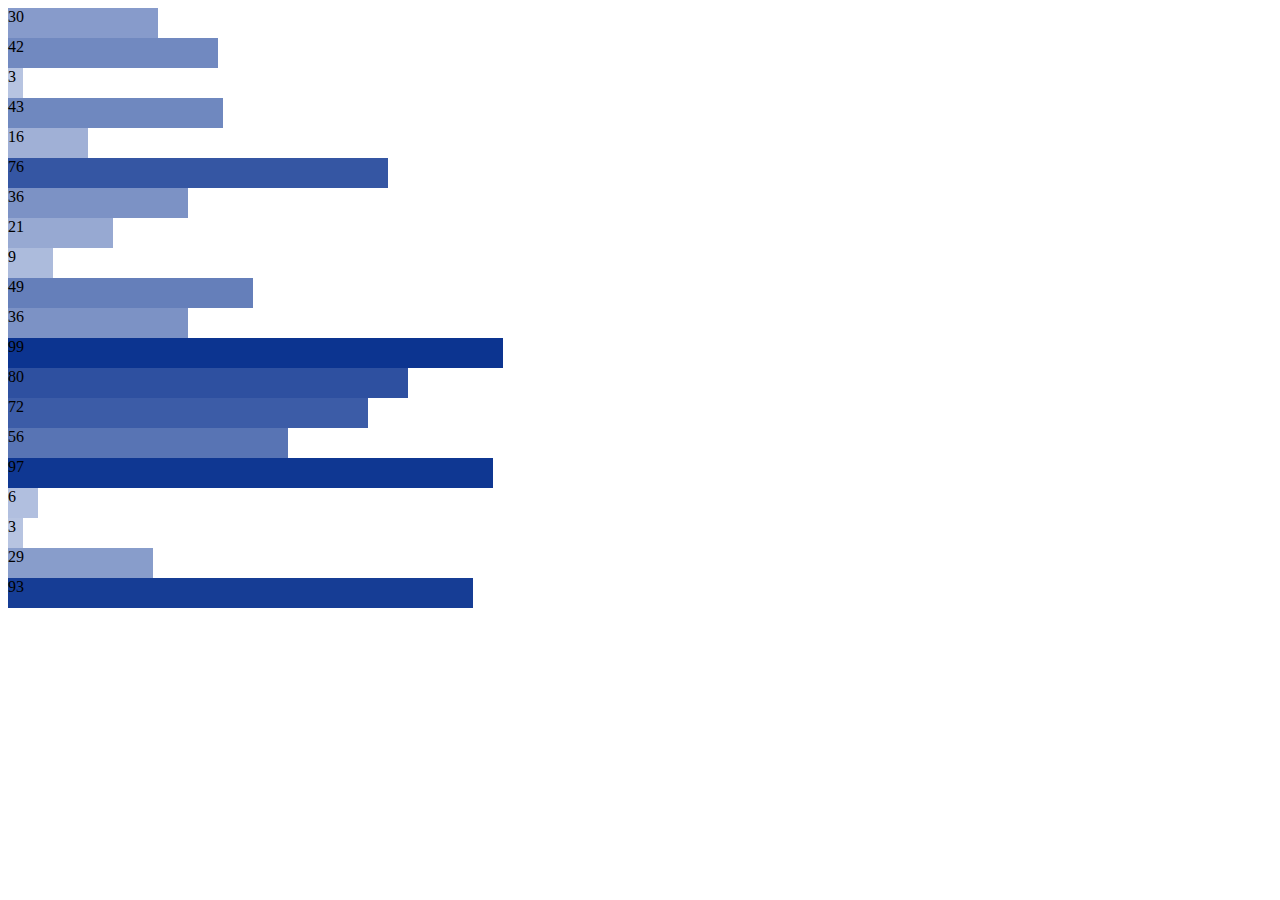
<file: public/barChart/index.html>
<!DOCTYPE html>
<html lang="en">
<head>
    <meta charset="UTF-8">
    <title>Random Chart</title>
</head>
<body>
<script src="../lib/d3.v4.min.js" type="text/javascript"></script>

<div class="container"></div>
<script src="visualize.js" type="text/javascript"></script>
</body>
</html>
</file>
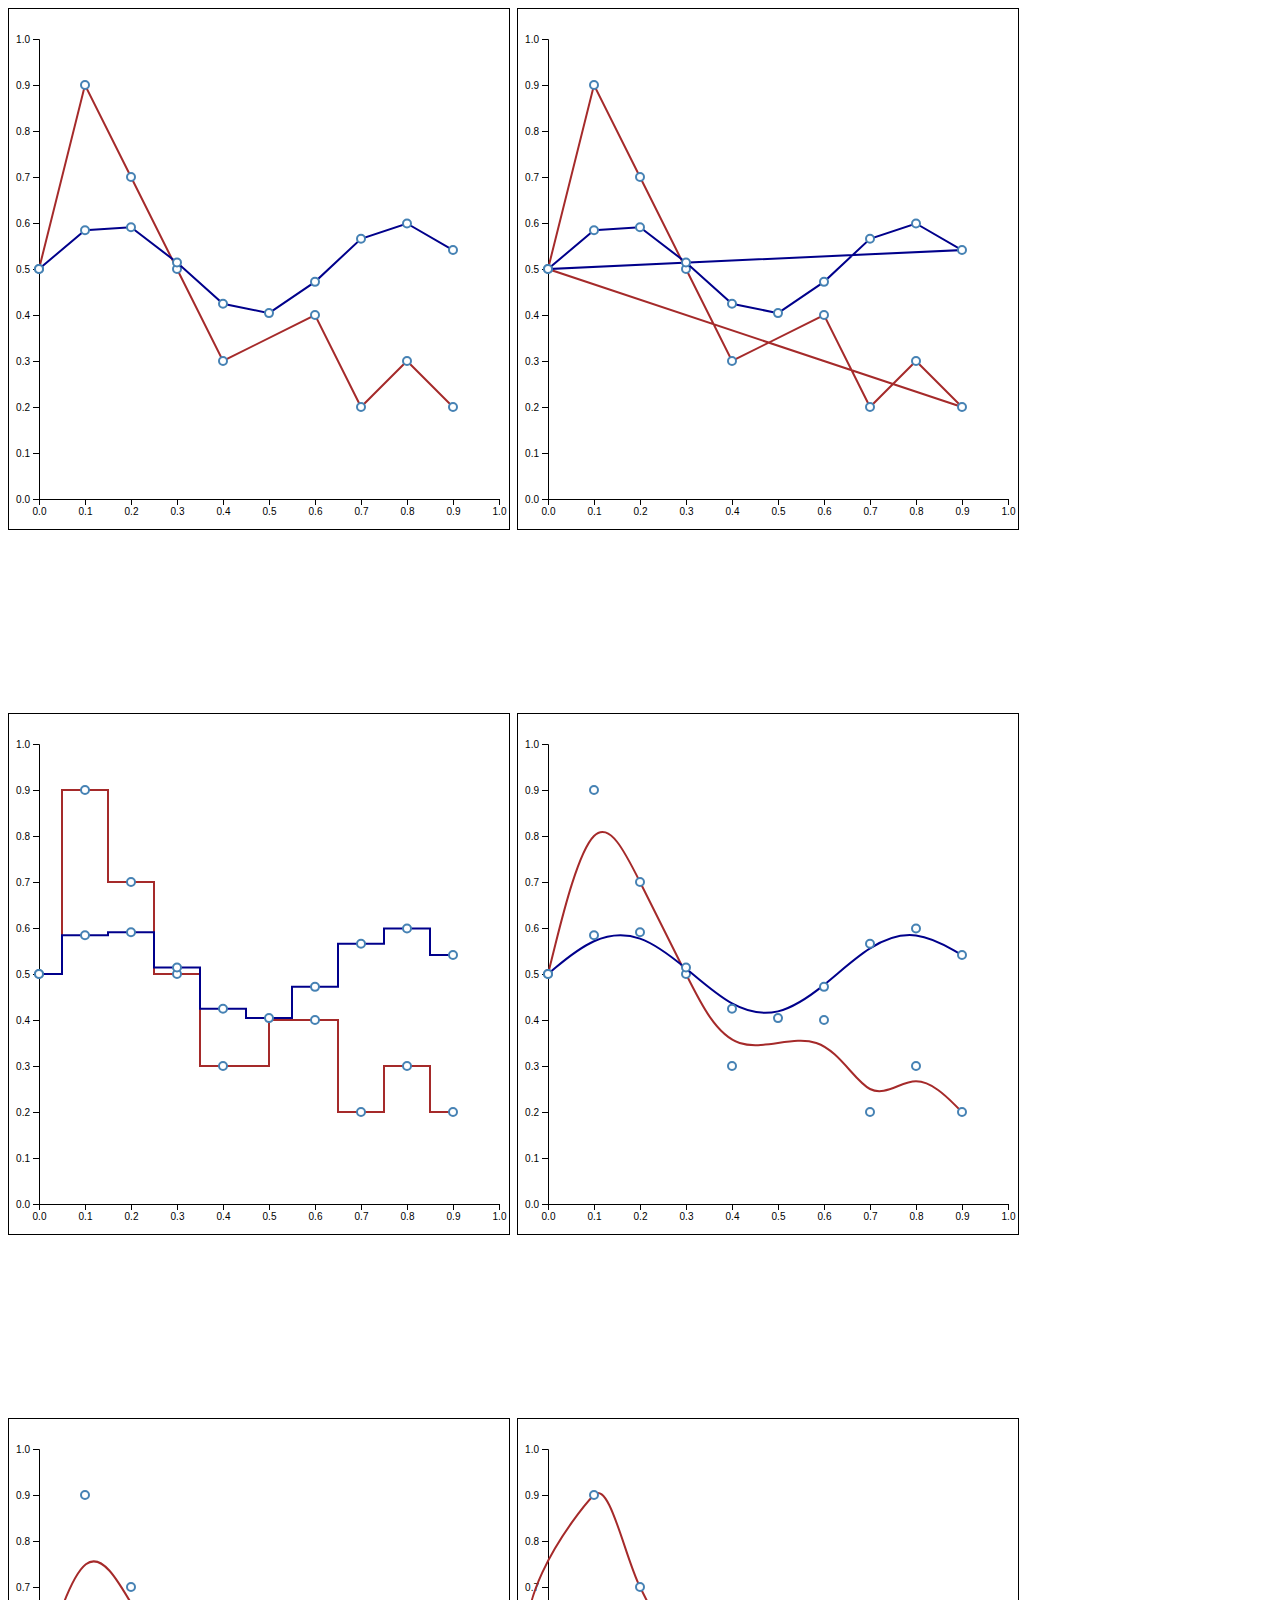
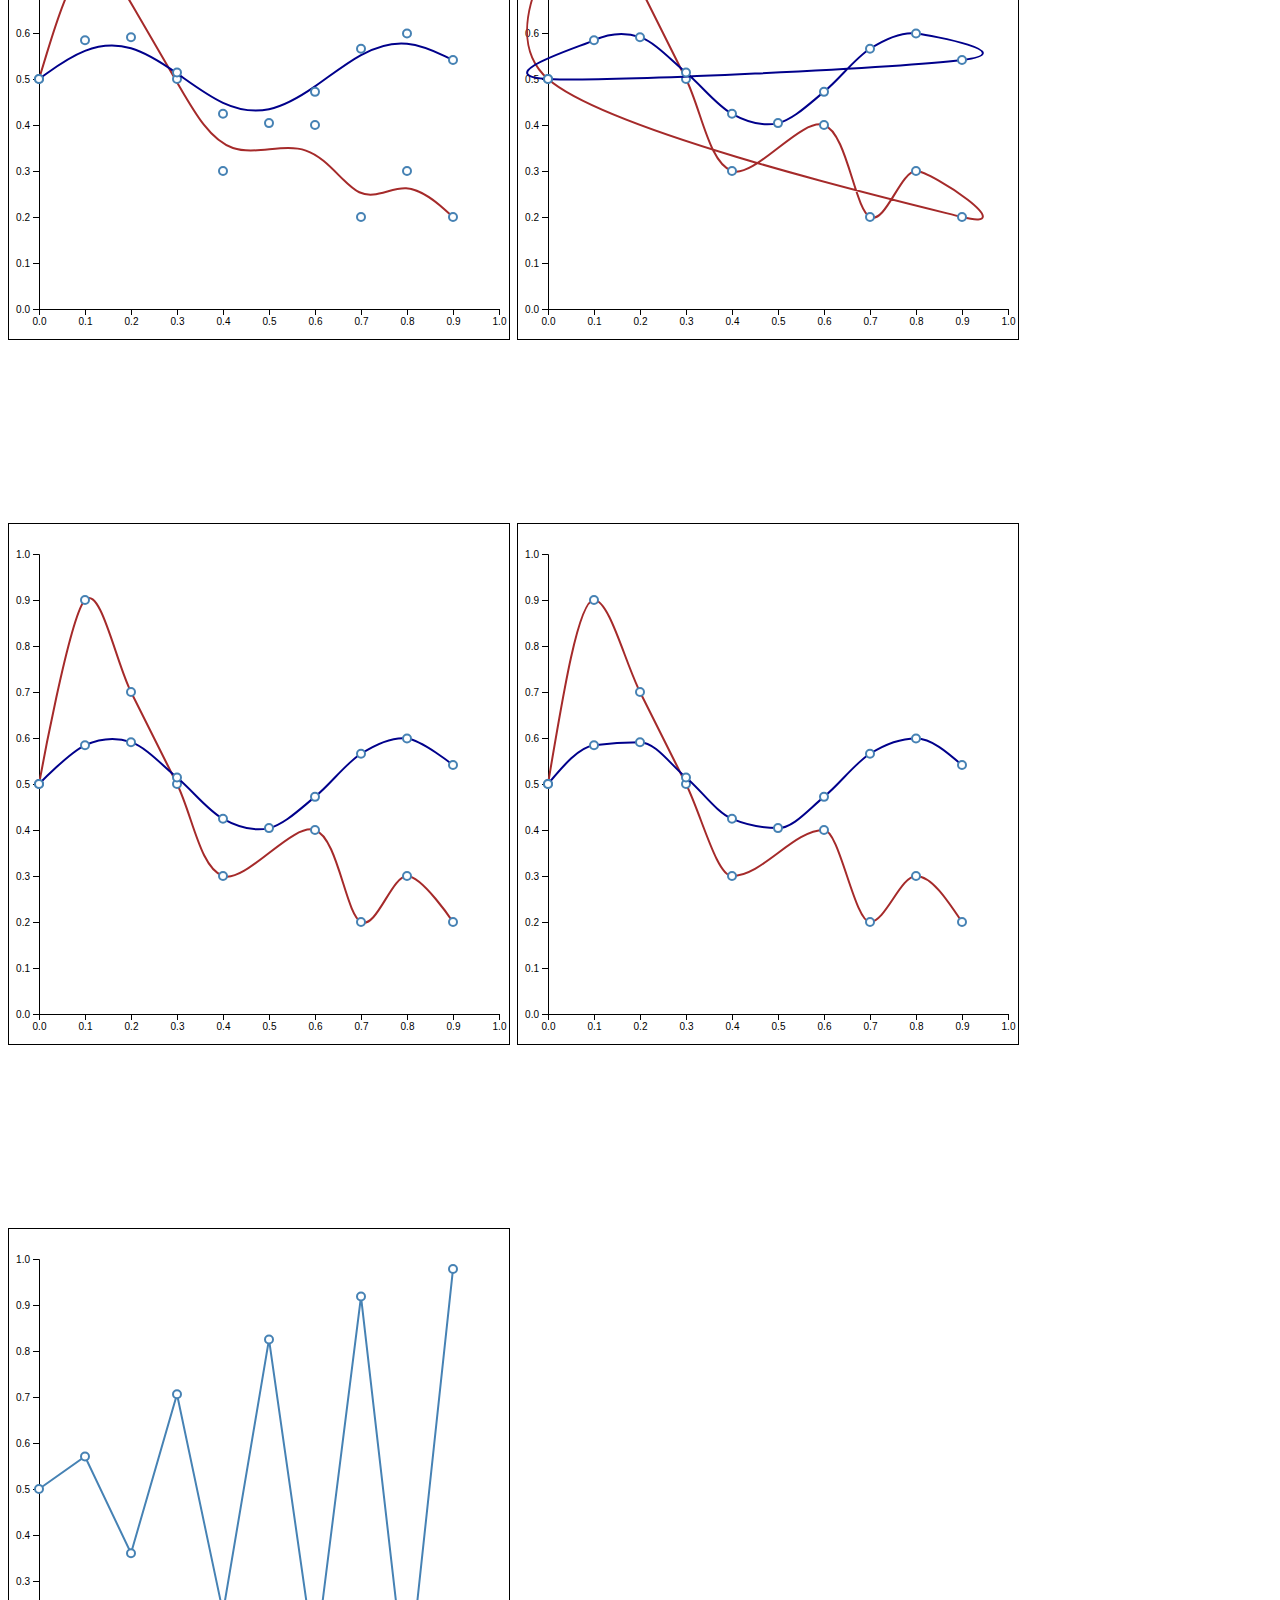
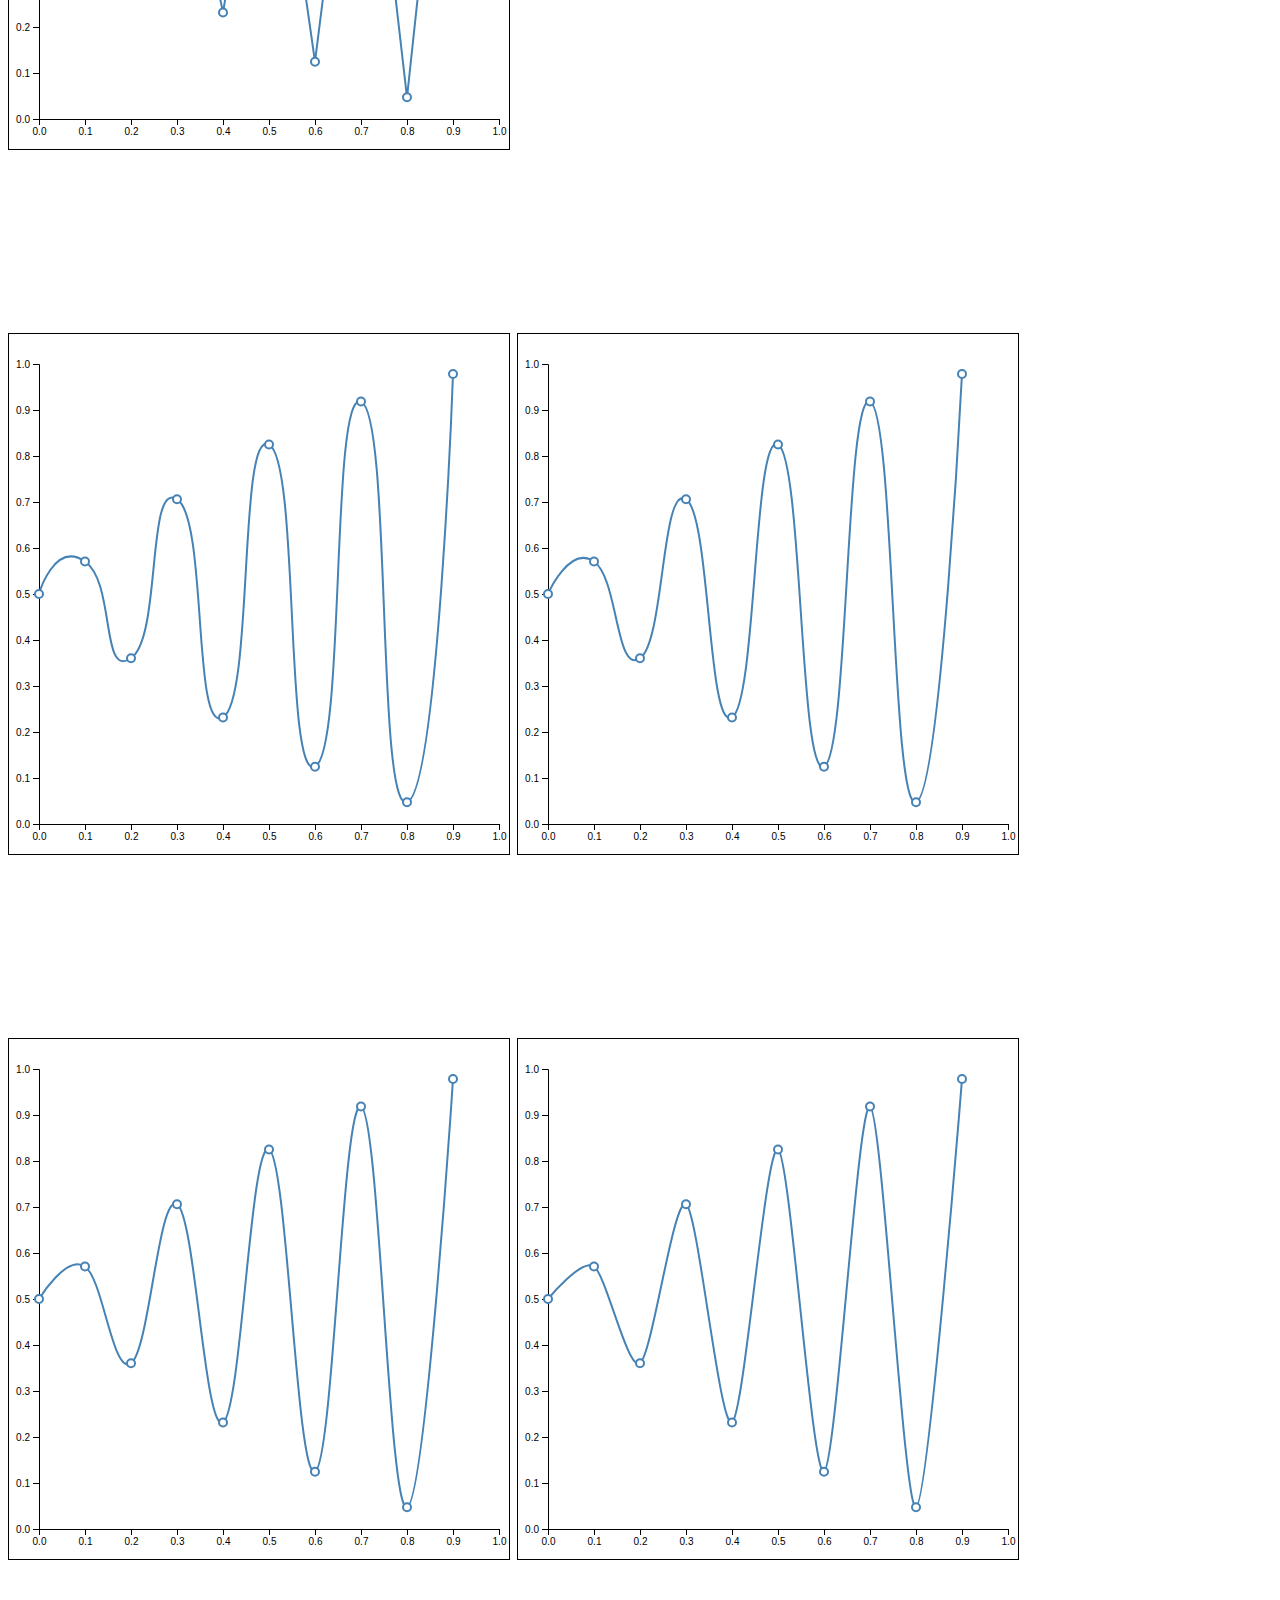
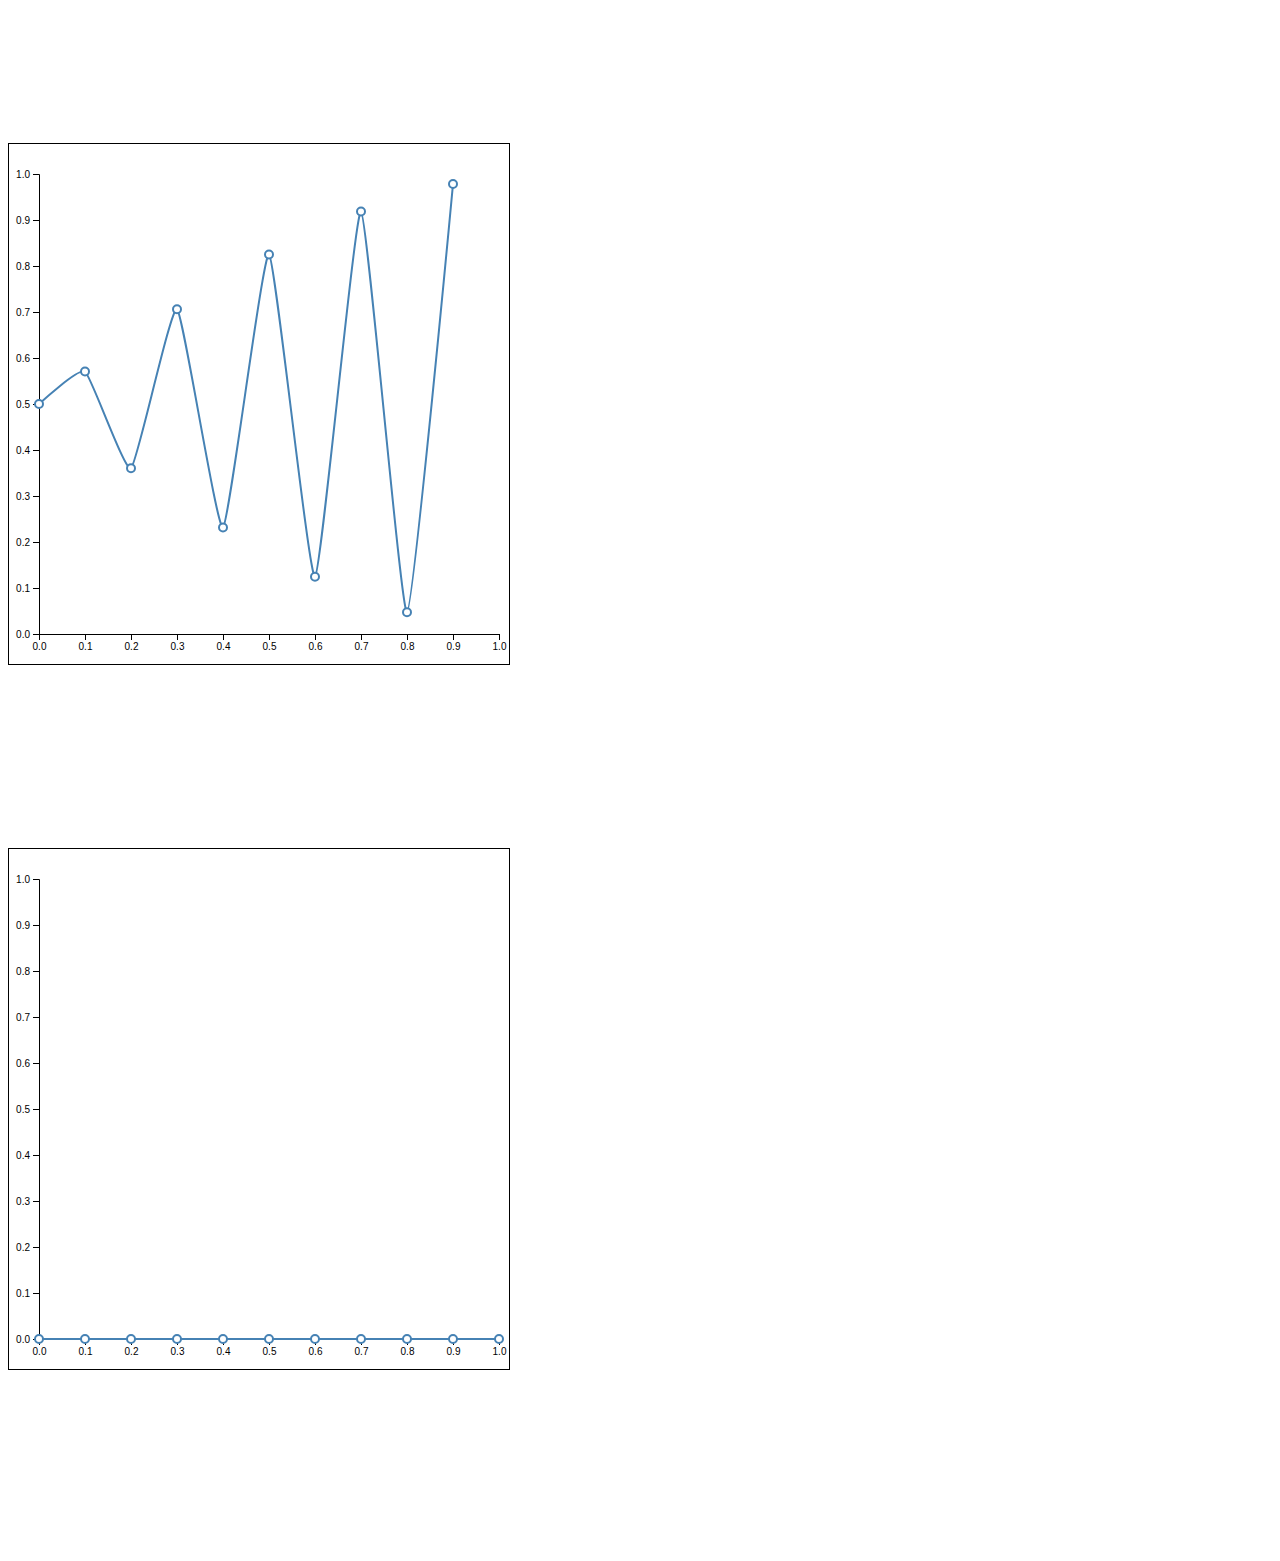
<file: public/lines/index.html>
<!DOCTYPE html>
<html lang="en">
<head>
    <meta charset="UTF-8">
    <title>Exercise 07</title>
    <link rel="stylesheet" type="text/css" href="style.css">
</head>
<body>
<script src="../lib/d3.v4.min.js" type="text/javascript"></script>

<div class="container"></div>
<script src="visualize.js" type="text/javascript"></script>
</body>
</html>
</file>
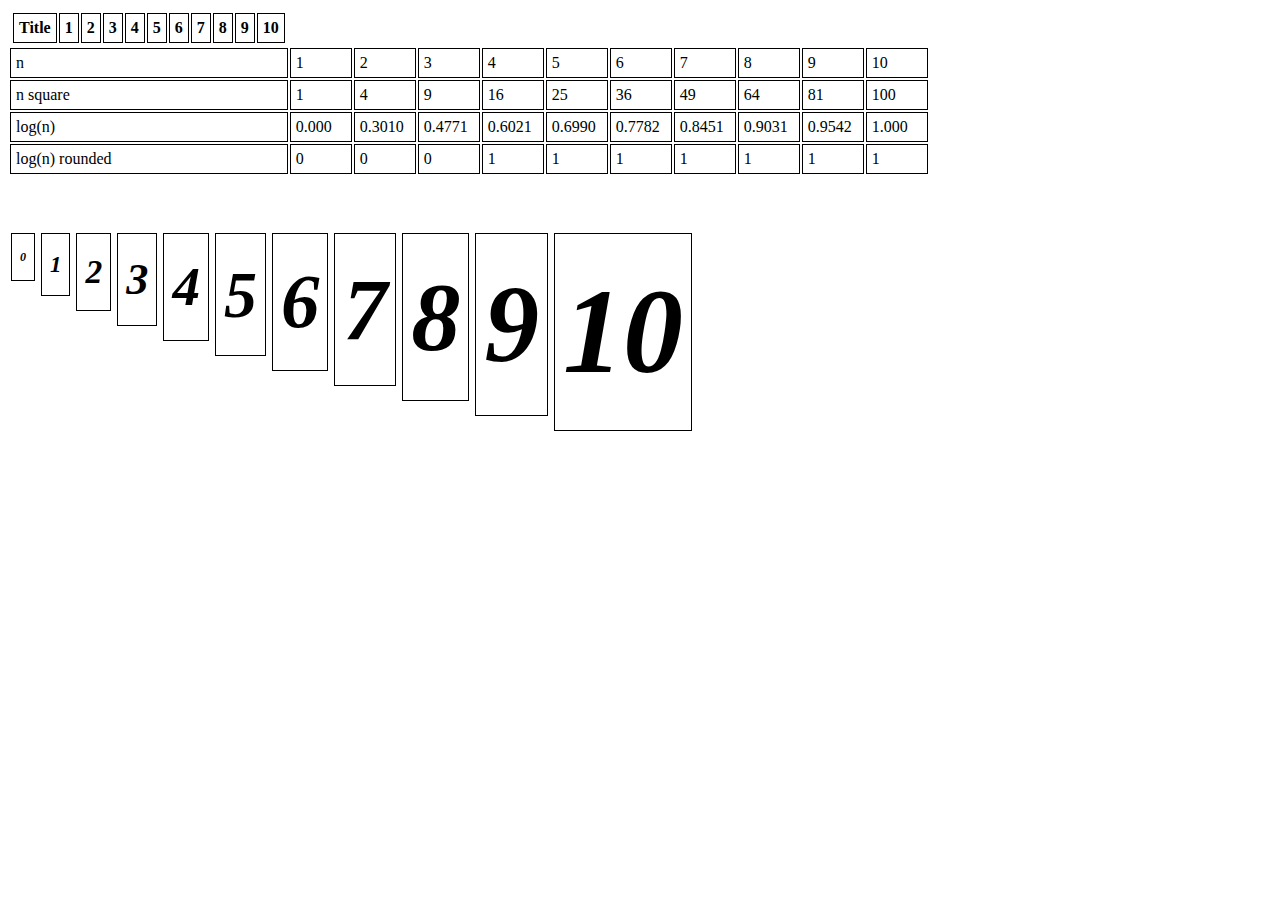
<file: public/Numbers/index.html>
<!DOCTYPE html>
<html lang="en">
<head>
    <meta charset="UTF-8">
    <title>Table</title>
    <link rel="stylesheet" type="text/css" href="style.css">
</head>
<body>
<script src="../lib/d3.v4.min.js" type="text/javascript"></script>

<div class="tableContainer"></div>
<br><br><br>
<div class="divContainer"></div>
<script src="visualize.js" type="text/javascript"></script>
</body>
</html>
</file>
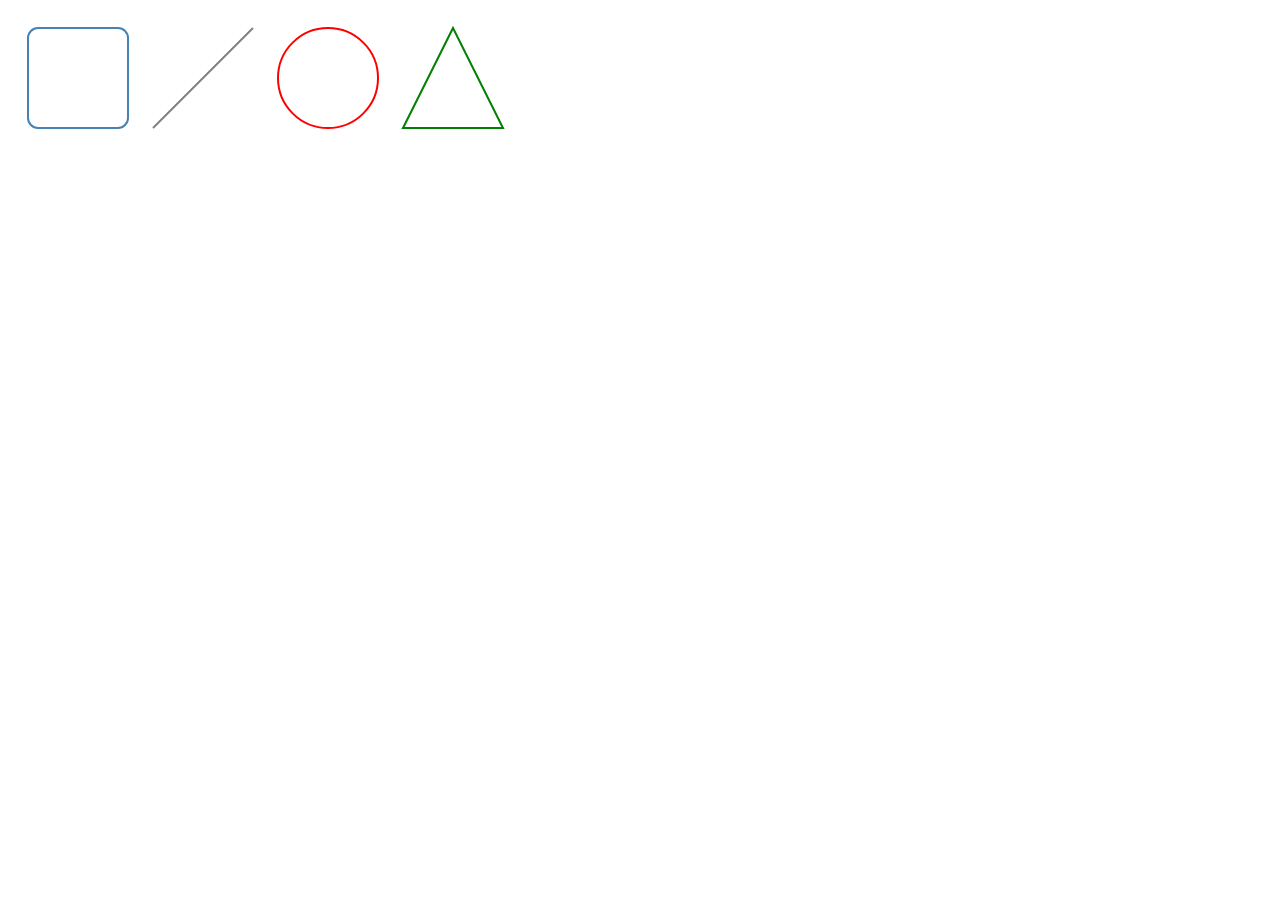
<file: public/shapes/index.html>
<!DOCTYPE html>
<html lang="en">
<head>
    <meta charset="UTF-8">
    <title>Exercise 06</title>
    <link rel="stylesheet" type="text/css" href="style.css">
</head>
<body>
<script src="../lib/d3.v4.min.js" type="text/javascript"></script>

<div class="container" width="700" height="500"></div>
<script src="visualize.js" type="text/javascript"></script>
</body>
</html>
</file>
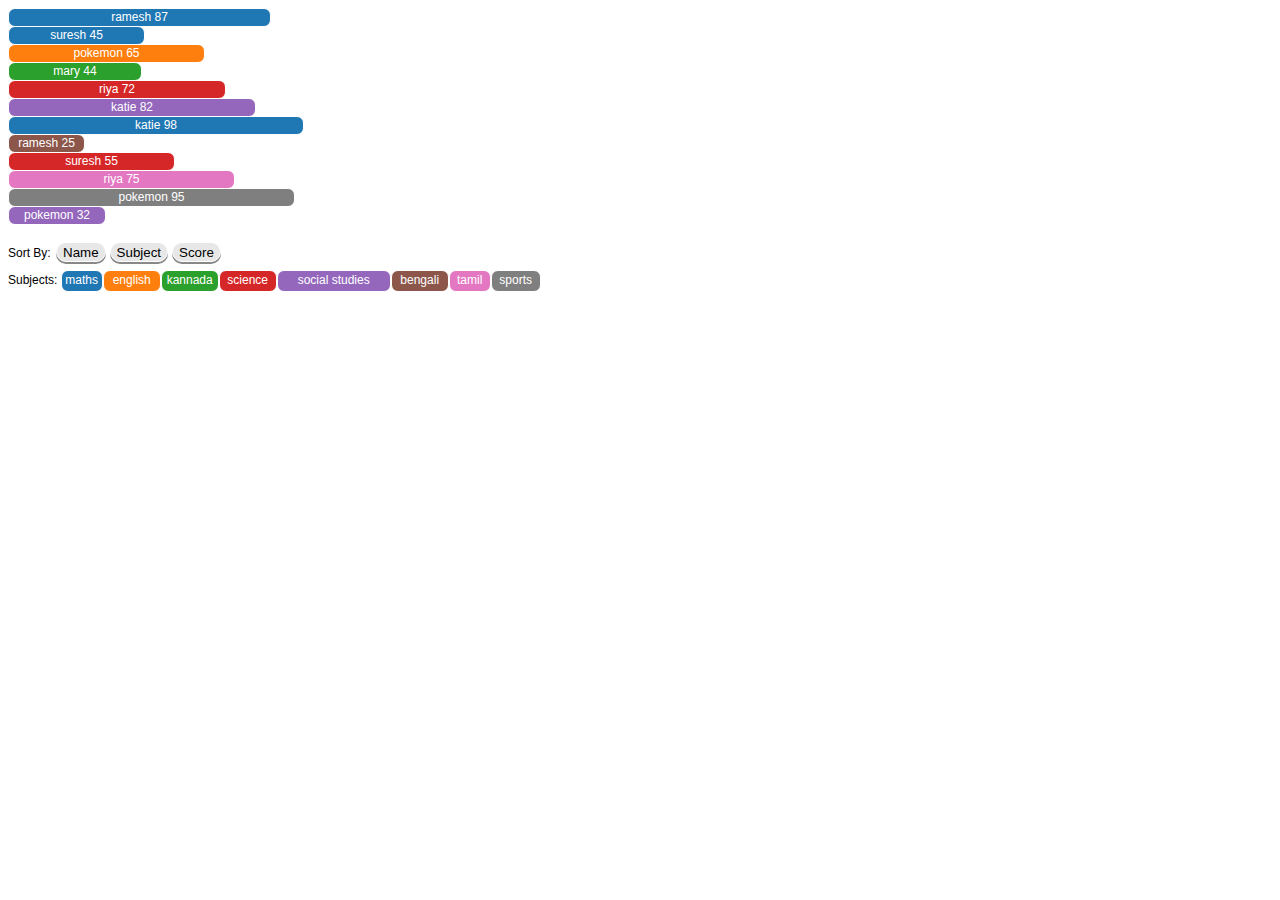
<file: public/studentData/index.html>
<!DOCTYPE html>
<html lang="en">
<head>
    <meta charset="UTF-8">
    <title>Student Data</title>
    <link rel="stylesheet" type="text/css" href="style.css">
</head>
<body>
<script src="../lib/d3.v4.min.js" type="text/javascript"></script>

<div class="container" width="600" height="500"></div>
<script src="visualize.js" type="text/javascript"></script>
</body>
</html>
</file>
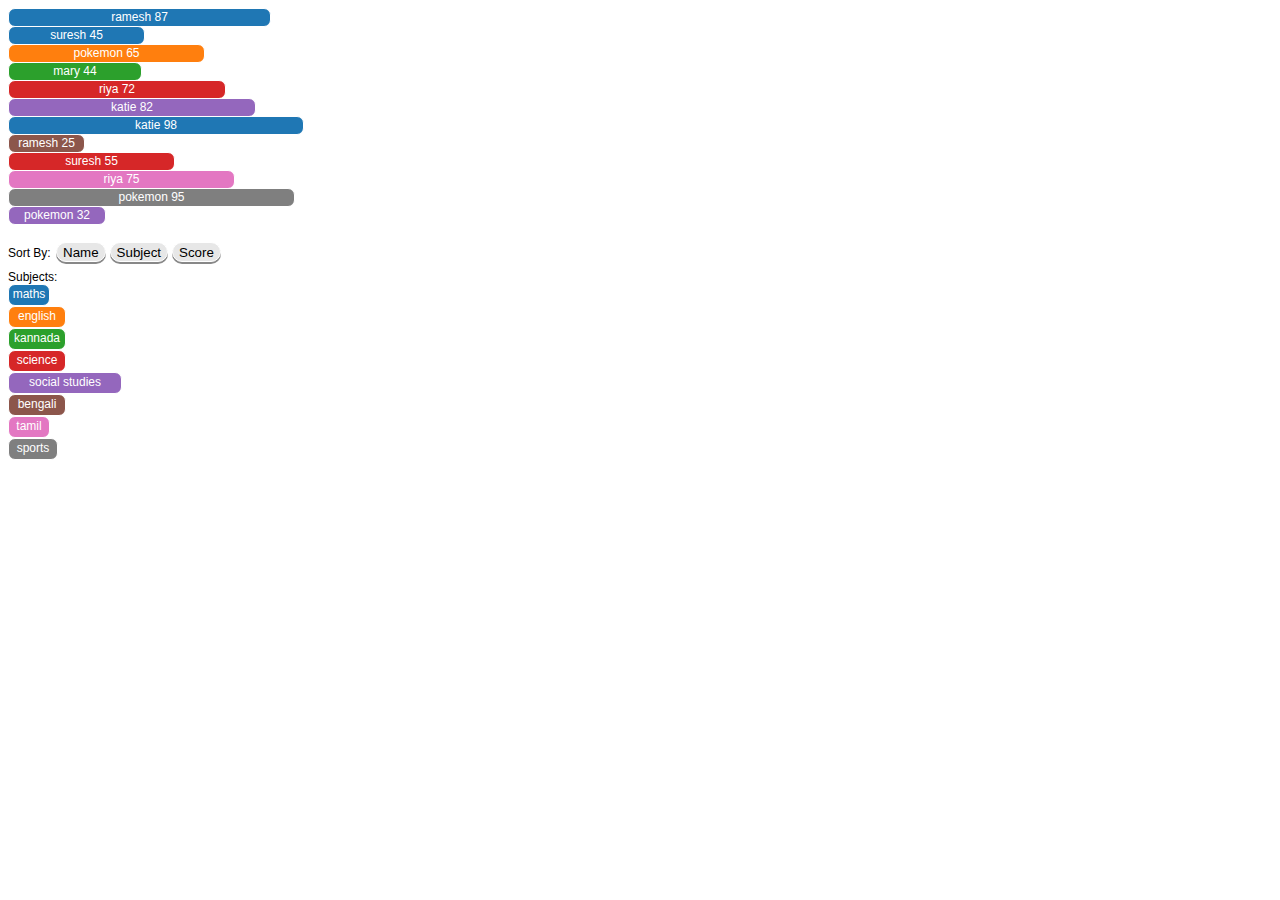
<file: public/ex01.html>
<!DOCTYPE html>
<html lang="en">
<head>
    <meta charset="UTF-8">
    <title>Student Data</title>
    <link rel="stylesheet" type="text/css" href="css/style.css">
</head>
<body>
<script src="javascript/d3.v4.min.js" type="text/javascript"></script>

<div class="container"></div>
<script src="javascript/studentData.js" type="text/javascript"></script>
</body>
</html>
</file>
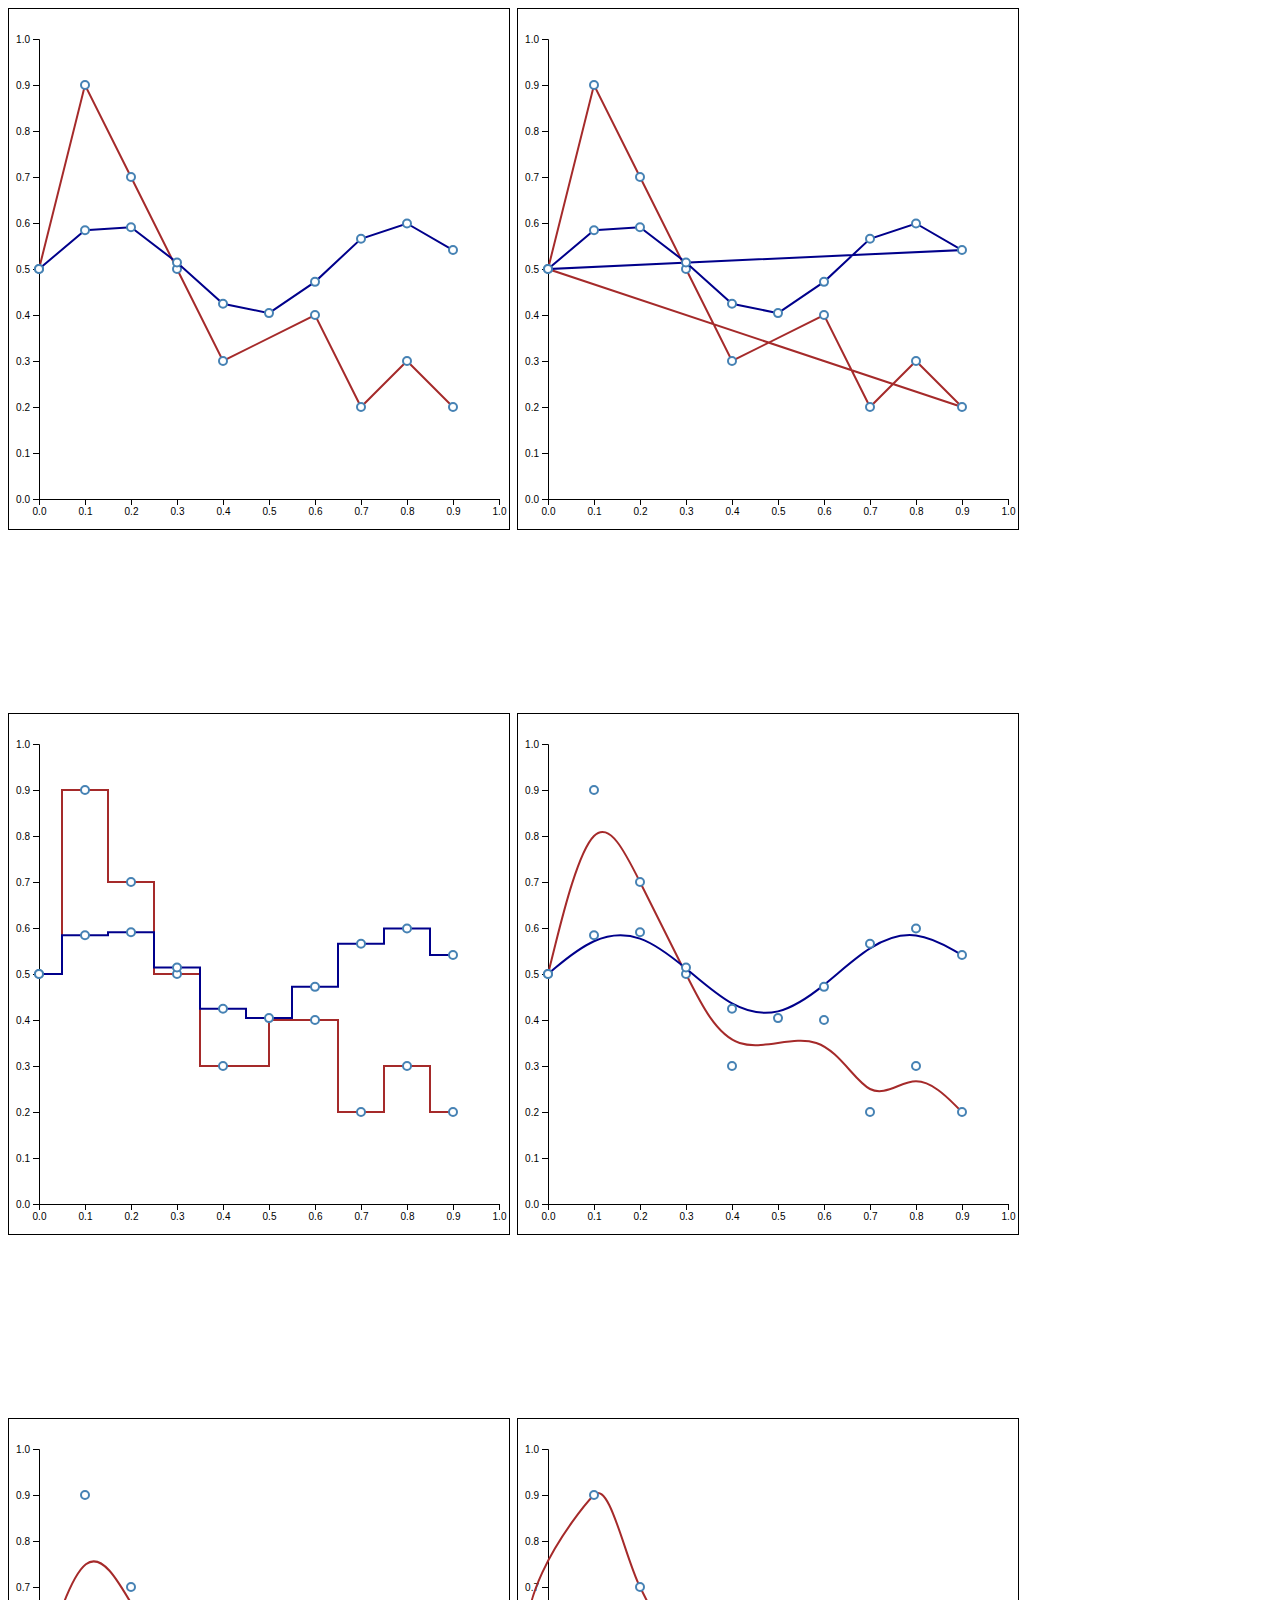
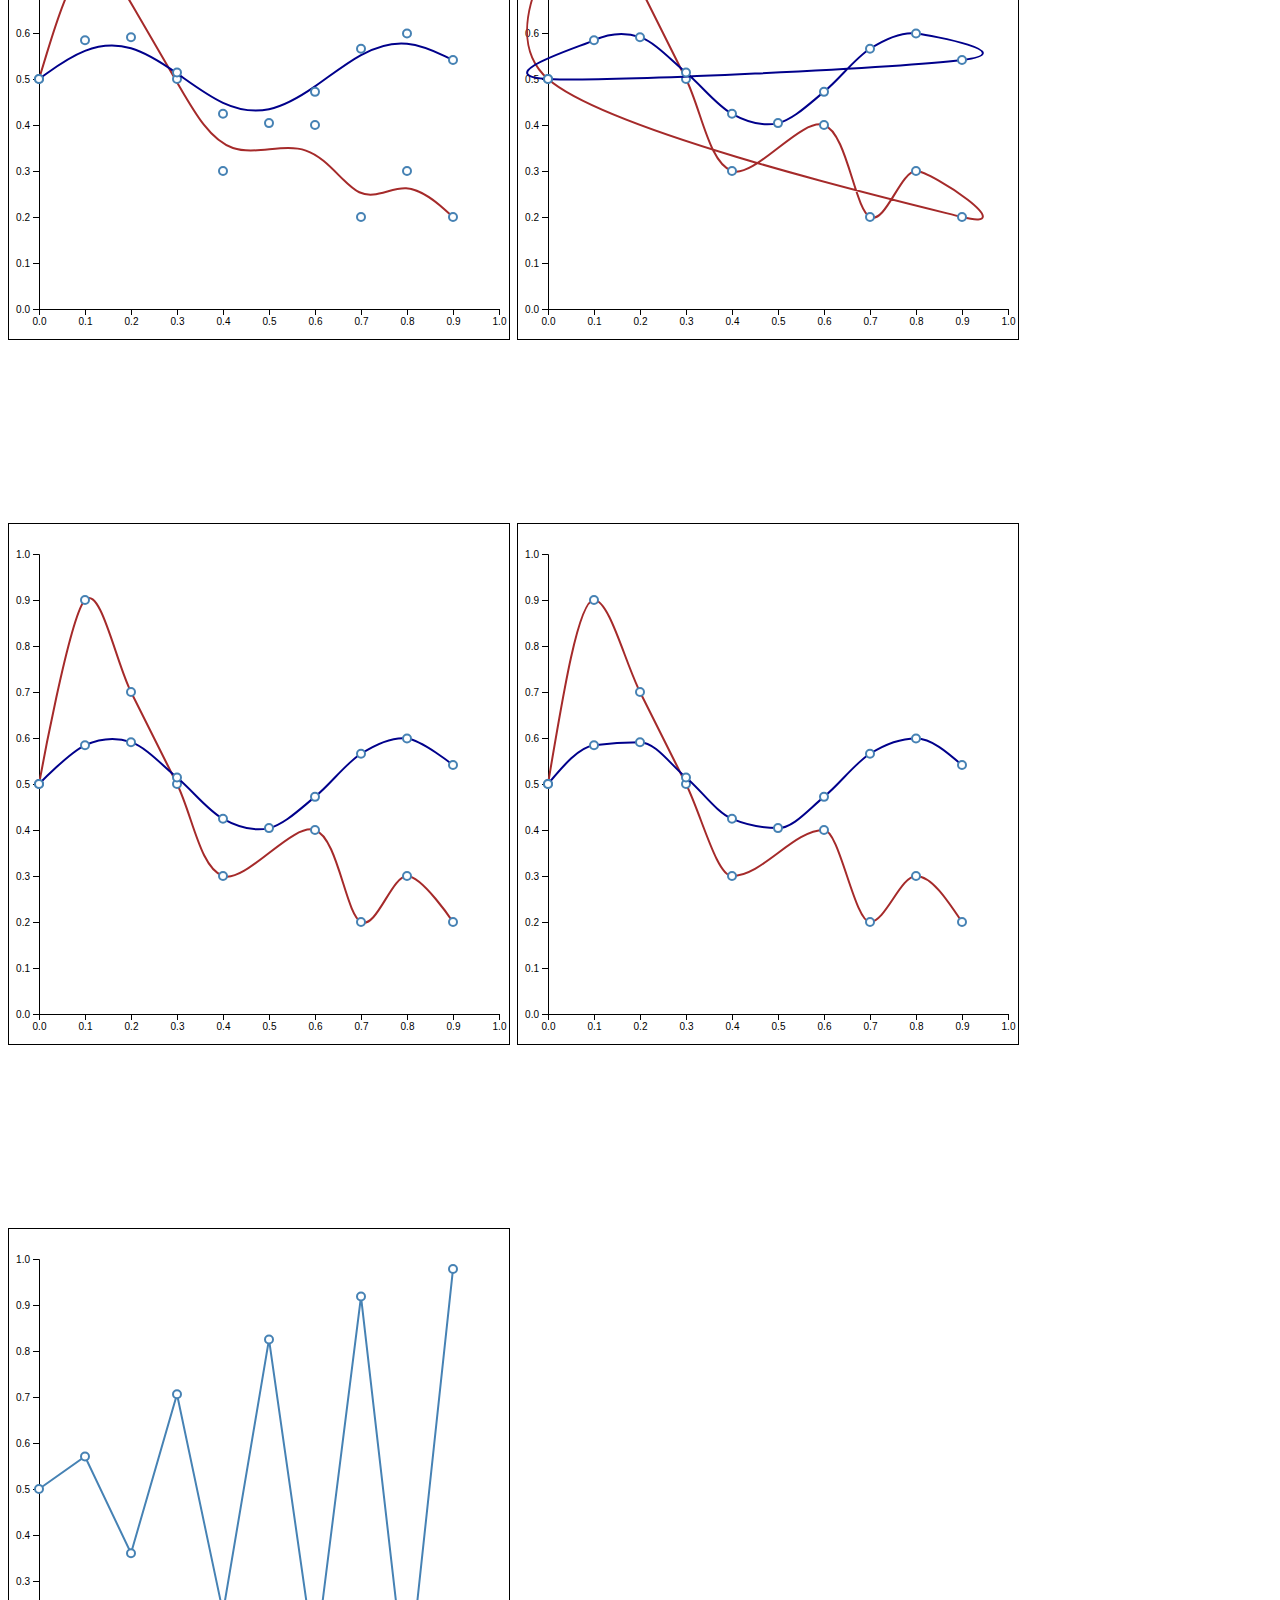
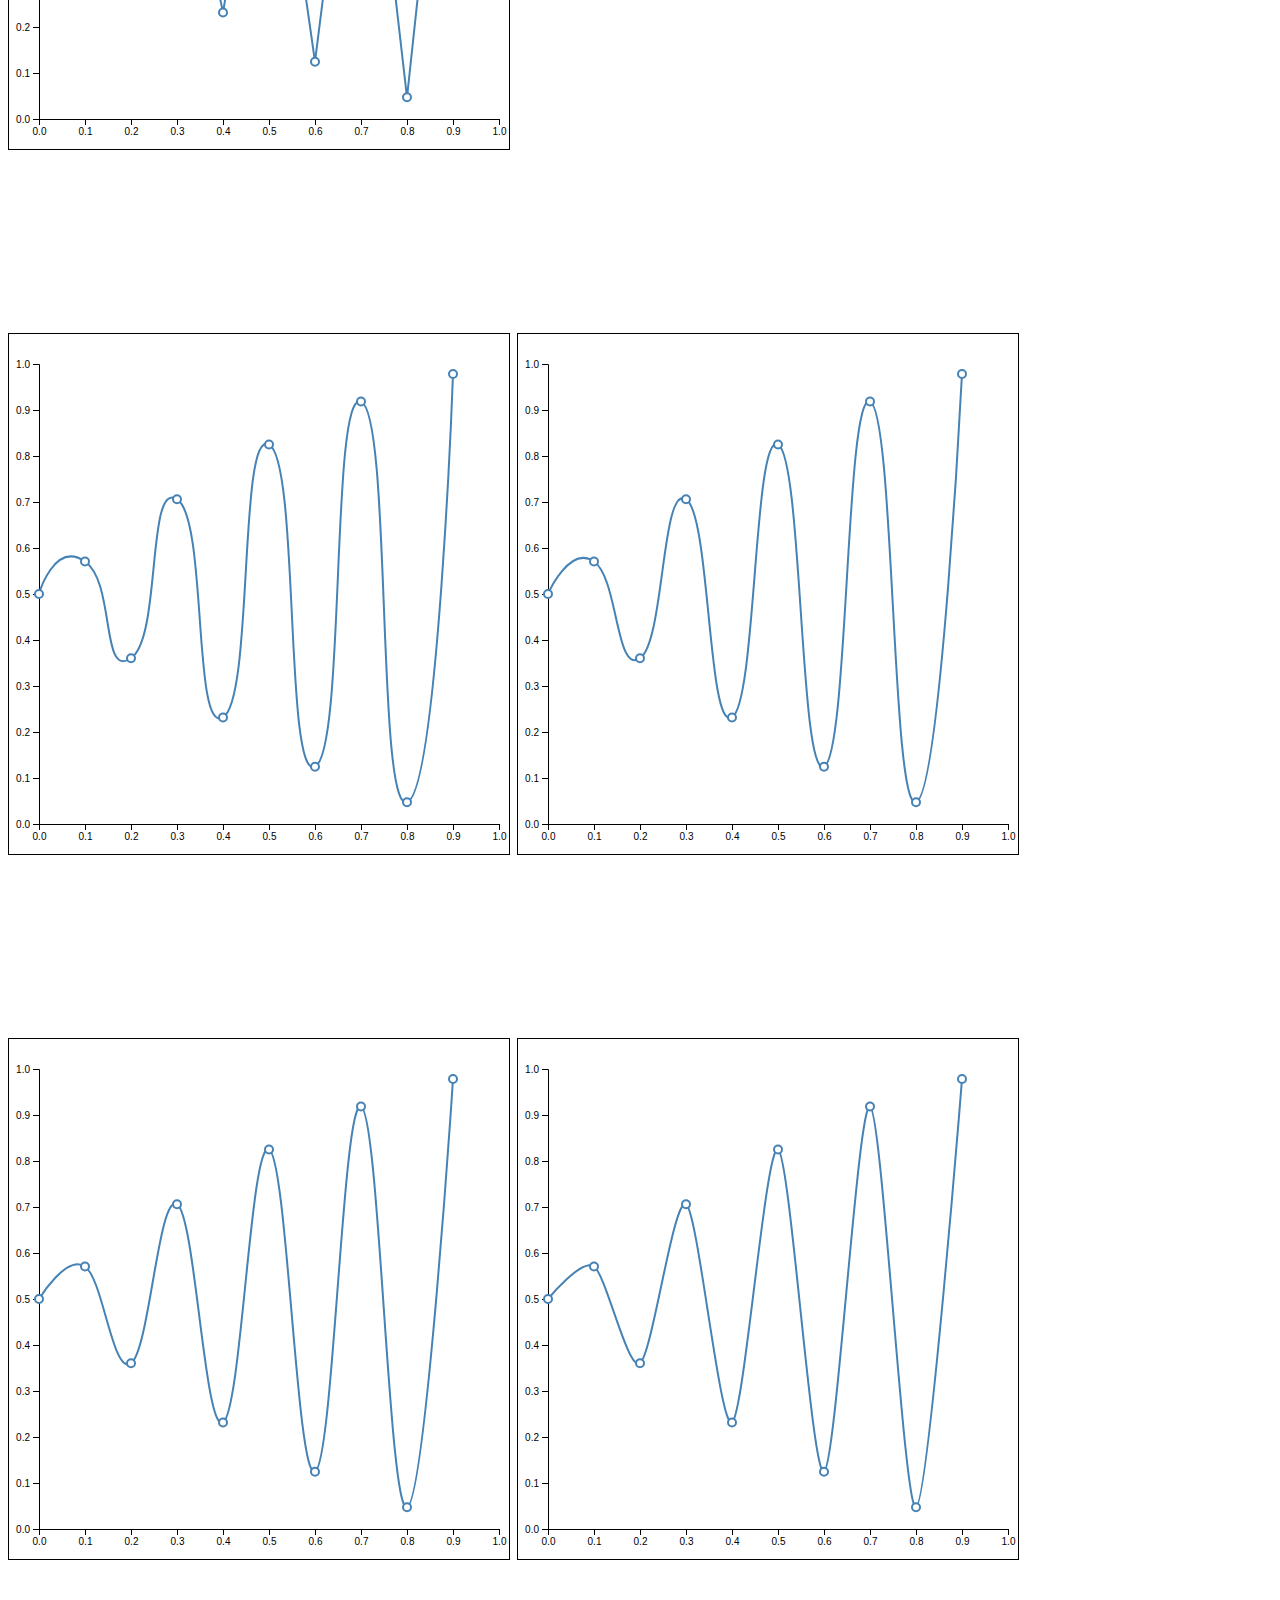
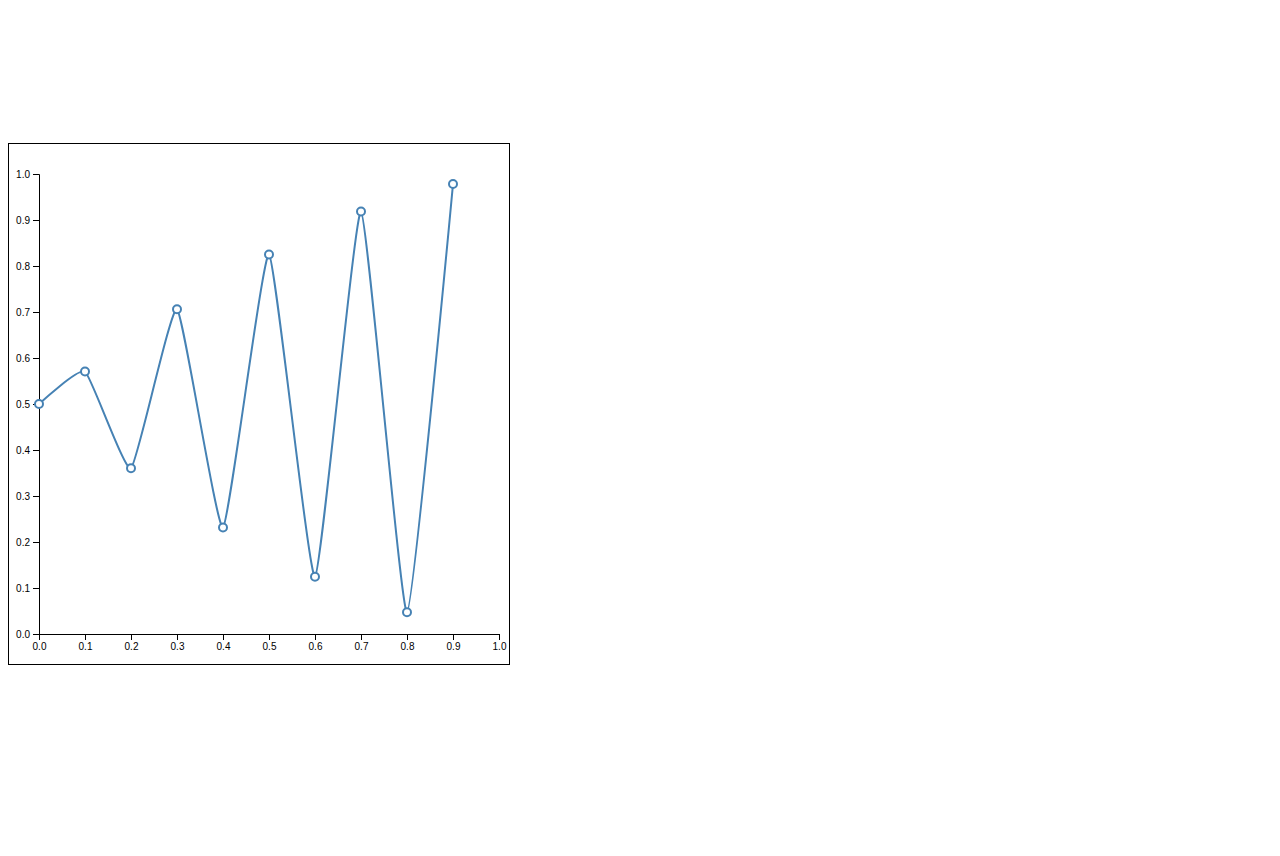
<file: public/ex07.html>
<!DOCTYPE html>
<html lang="en">
<head>
    <meta charset="UTF-8">
    <title>Exercise 07</title>
    <link rel="stylesheet" type="text/css" href="css/ex07.css">
</head>
<body>
<script src="javascript/d3.v4.min.js" type="text/javascript"></script>

<div class="container"></div>
<script src="javascript/ex07.js" type="text/javascript"></script>
</body>
</html>
</file>
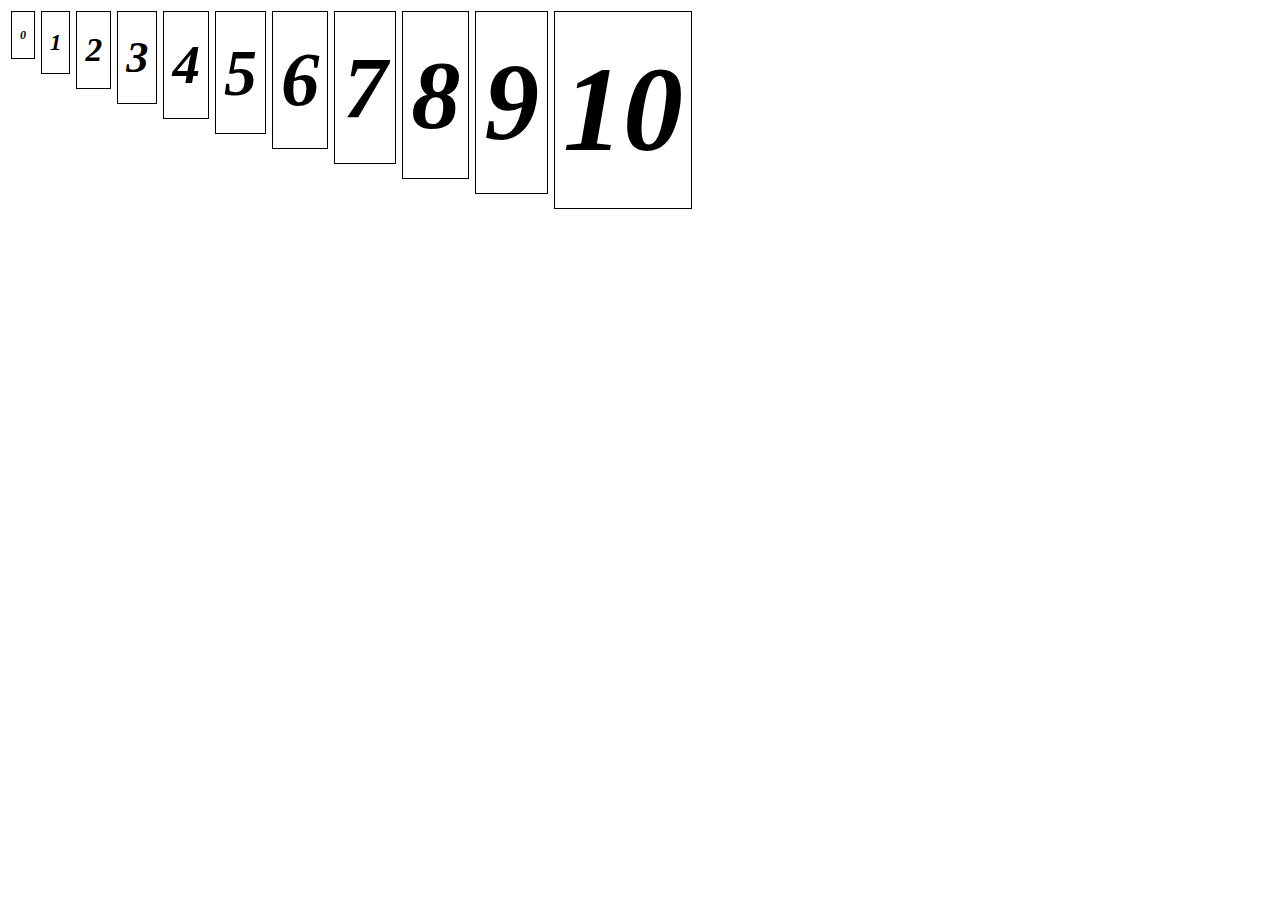
<file: public/exercise_05.html>
<!DOCTYPE html>
<html lang="en">
<head>
    <meta charset="UTF-8">
    <title>Exercise 05</title>
    <link rel="stylesheet" type="text/css" href="css/exercise_05.css">
</head>
<body>
<script src="javascript/d3.v4.min.js" type="text/javascript"></script>

<div class="container"></div>
<script src="javascript/exercise_05.js" type="text/javascript"></script>
</body>
</html>
</file>
<file: public/lines/style.css>
.scale {
    fill: none;
    stroke-width: 2;
    stroke: steelblue;
}

.circles {
    fill: white;
}

.LineScale {
    stroke: brown;
}

.SineScale {
    stroke: darkblue;
}

.charts {
    display: inline-block;
    border: 1px solid black;
    padding-bottom: 20px;
    margin-right: 7px;
}

.RopeScale {
    stroke: steelblue;
}

.AreaScale {
    stroke: steelblue;
    fill: steelblue;
}
</file>
<file: public/Numbers/style.css>
.table-border {
    border: .5px solid black;
    padding: 10px;
}

td {
    border: 1px solid black;
    padding: 5px;
    width: 50px;
}

.title {
    font: italic bold 12px/30px Georgia, san-serif "
}

.blocks {
    float: left;
    border: 1.5px solid black;
    margin: 3px;
    padding: 8px;
}
</file>
<file: public/shapes/style.css>
svg {
    stroke-width: 2;
}

.line {
    stroke: grey;
}

.rectangle {
    stroke: steelblue;
    fill: none;
}

.circle {
    fill: none;
    stroke: red;
}

.triangle {
    fill: none;
    stroke: green;
}
</file>
<file: public/studentData/style.css>
body {
    font-family: sans-serif;
    font-size: 12px;
    font-weight: 100;
}

.students {
    position: absolute;

}

.subjects {
    top: 260px;
    position: absolute;
    margin-top: 10px;
}

.sortFields {
    top: 240px;
    position: absolute;
    margin-bottom: 10px;
}

.subjectDivs {

    height: 18px;
    color: white;
    display: inline-block;
    border: 1.5px solid white;
    padding-top: 2px;
    border-radius: 7px;
    text-align: center;
    color: white;
}

button {
    height: 20px;
    background-color: #E7E7E7;
    border: 1px solid white;
    border-radius: 10px;
    box-shadow: 0px 2px 0px #888888;
    margin: 2px;
}

.data {
    position: absolute;
    height: 16px;
    border: 1.5px solid white;
    padding-top: 1px;
    border-radius: 7px;
    text-align: center;
    color: white;
}
</file>
<file: public/css/style.css>
body{
	font-family: sans-serif;
	font-size: 12px;	
	font-weight: 100;
}

.students{
	position: absolute;

}
.subjects{
	top:260px;
	position: absolute;
	margin-top: 10px;
}
.sortFields{
	top:240px;
	position: absolute;
	margin-bottom: 10px;
}

.subjectDivs {

	height: 18px;
	color: white;
	display: inline-block;
	border: 1.5px solid white;
	padding-top: 2px;
	border-radius: 7px;
	text-align:center;
	color: white;
}

button{
	height: 20px;
	background-color: #E7E7E7;
	border: 1px solid white;
	border-radius: 10px;
	box-shadow: 0px 2px 0px #888888;
	margin: 2px;
}

.data{
	position: absolute;
	height: 16px;
	border: 1.5px solid white;
	padding-top: 1px;
	border-radius: 7px;
	text-align:center;
	color: white;
}
</file>
<file: public/css/ex07.css>
.scale{
    fill:none;
    stroke-width:2;
    stroke:steelblue;
}

.circles{
    fill:white;
}

.LineScale{
    stroke:brown;
}


.SineScale{
    stroke:darkblue;
}

.charts{
    display:inline-block;
    border:1px solid black;
    padding-bottom:20px;
    margin-right:7px;
}

.RopeScale{
    stroke:steelblue;
}
</file>
<file: public/css/exercise_05.css>
.blocks{
    float:left;
    border: 1.5px solid black;
    margin: 3px;
    padding:8px;
}
</file>
